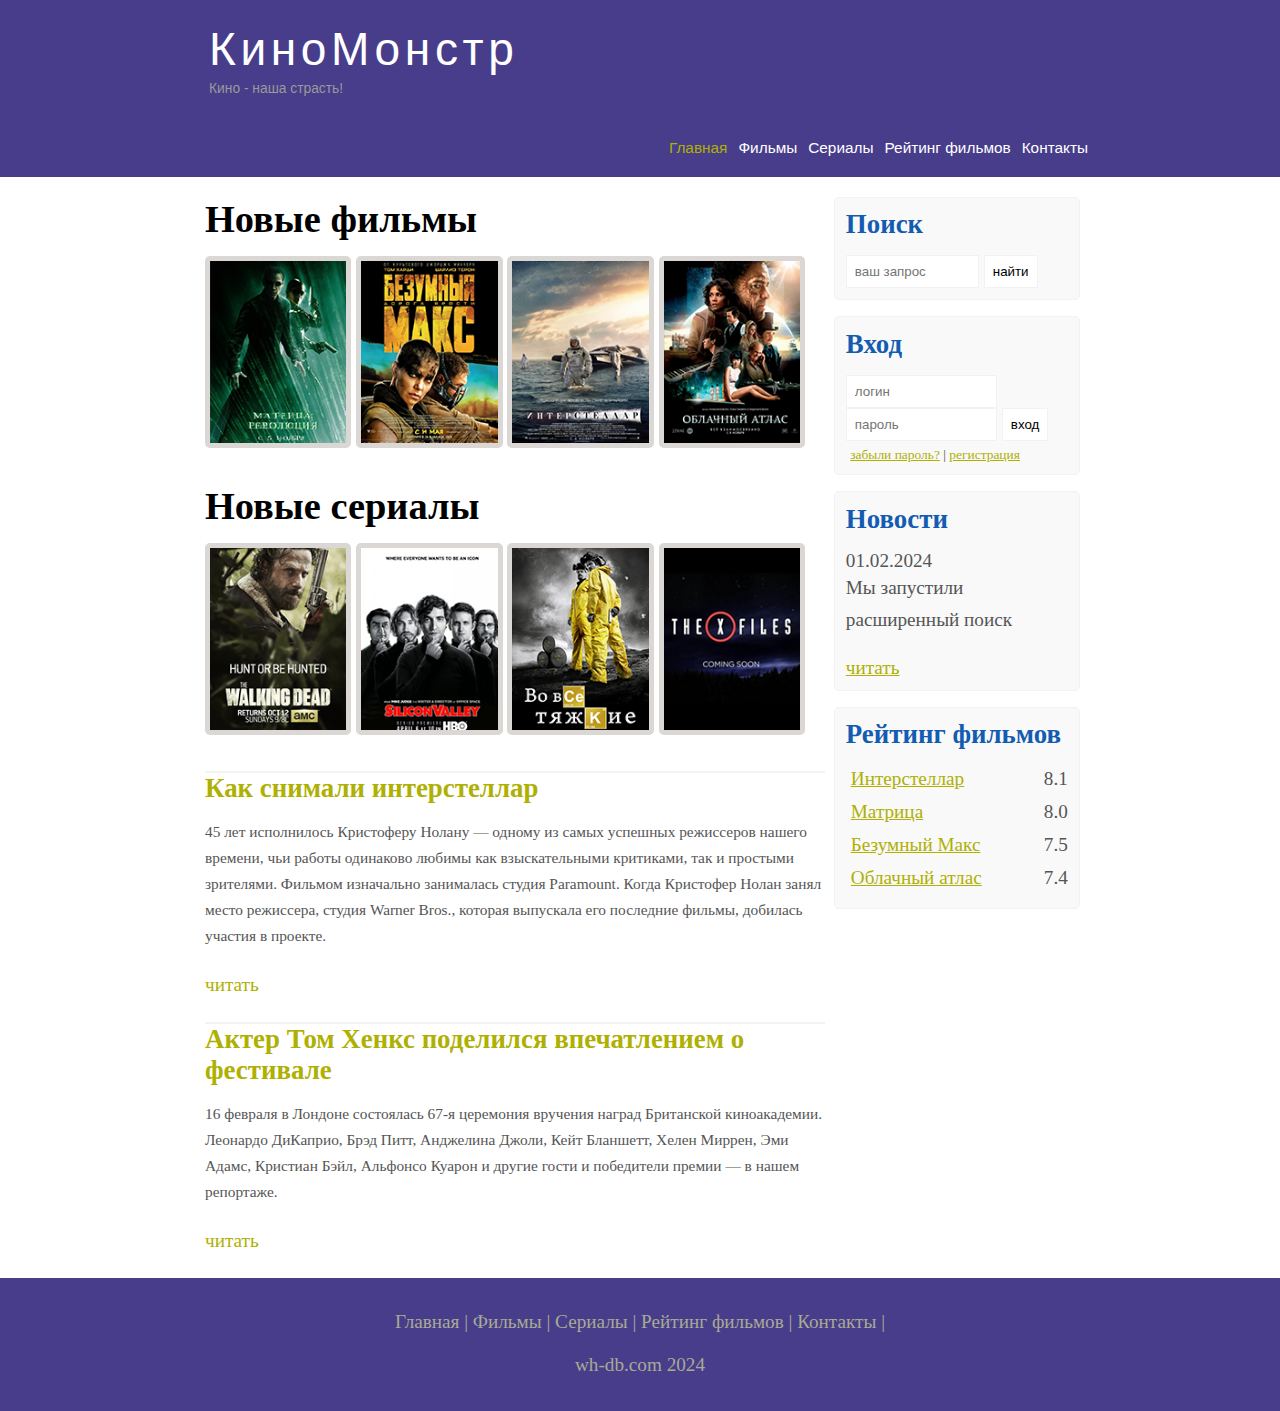
<file: index.html>
<!DOCTYPE html>
<html lang="en">
<head>
	<meta charset="UTF-8">
	<meta name="viewport" content="width=device-width, initial-scale=1.0">
	<title>Document</title>
	<meta name="description" content="Киномонстр - это портал о кино ">
	<meta name="keywords" content="фильмы, фильмы онлайн, hd">
	<link rel="stylesheet"  href="assets/css/style.css">
</head>
<body>
	
	<div class="main">
		
		<div class="header">
			<div class="logo">
				<div class="logo_text">
					<h1><a href="/">КиноМонстр</a></h1>
					<h2>Кино - наша страсть!</h2>
				</div>
			</div>
			
			<div class="menubar">

				<ul class="menu">
					<li class="selected"><a href="#">Главная</a></li>
					<li><a href="films.html">Фильмы</a></li>
					<li><a href="#">Сериалы</a></li>
					<li><a href="rating.html">Рейтинг фильмов</a></li>
					<li><a href="contact.html">Контакты</a></li>
				</ul>

			</div>

		</div>

		<div class="site_content">

			<div class="sidebar_conteiner">
				<div class="sidebar">
					<h2>Поиск</h2>
					<form method="post" action="#" id="search_form">
						<input type="search" name="search_field" placeholder="ваш запрос" />
						<input type="submit" class="btn" value="найти" />
					</form>
				</div>

				<div class="sidebar">
					<h2>Вход</h2>
					<form method="post" action="#" id="login">
						<input type="text" name="login_field" placeholder="логин" />
						<input type="password" name="password_field" placeholder="пароль" />
						<input type="submit" class="btn" value="вход" />
						<div class="lables_passreg_text">
							<span><a href="#">забыли пароль?</a></span> | <span><a href="#">регистрация</a></span>
						</div>
					</form>
				</div>

				<div class="sidebar">
					<h2>Новости</h2>
					<span>01.02.2024</span>
					<p>Мы запустили расширенный поиск</p>
					<a href="#">читать</a>
				</div>
				<div class="sidebar">
					<h2>Рейтинг фильмов</h2>
					<ul>
						<li><a href="show.html">Интерстеллар</a><span class="rating_sidebar">8.1</span></li>
						<li><a href="#">Матрица</a><span class="rating_sidebar">8.0</span></li>
						<li><a href="#">Безумный Макс</a><span class="rating_sidebar">7.5</span></li>
						<li><a href="#">Облачный атлас</a><span class="rating_sidebar">7.4</span></li>
					</ul>
				</div>

			</div>

			<div class="content">
				<h1>Новые фильмы</h1>
				<div class="films_block">
					<a href="#"><img src="assets/img/matrix.png"></a>
					<a href="#"><img src="assets/img/max.png"></a>
					<a href="#"><img src="assets/img/inter.png"></a>
					<a href="#"><img src="assets/img/cloud.png"></a>
				</div>

				<h1>Новые сериалы</h1>
				<div class="films_block">
					<a href="#"><img src="assets/img/dead.png"></a>
					<a href="#"><img src="assets/img/silicon.png"></a>
					<a href="#"><img src="assets/img/breakingbad.png"></a>
					<a href="#"><img src="assets/img/xfiles.png"></a>
				</div>


				<div class="posts">
					
					<hr>
					<h2> <a href="#">Как снимали интерстеллар</a> </h2>
					<div class="posts_content">
						
						<p>
							45 лет исполнилось Кристоферу Нолану — одному из самых успешных режиссеров нашего времени, чьи работы одинаково любимы как взыскательными критиками, так и простыми зрителями. Фильмом изначально занималась студия Paramount. Когда Кристофер Нолан занял место режиссера, студия Warner Bros., которая выпускала его последние фильмы, добилась участия в проекте.

						</p>


					</div>

					<p><a href="#">читать</a></p>

					<hr>
					<h2> <a href="#">Актер Том Хенкс поделился впечатлением о фестивале</a> </h2>
					<div class="posts_content">

					<p>
							16 февраля в Лондоне состоялась 67-я церемония вручения наград Британской киноакадемии. Леонардо ДиКаприо, Брэд Питт, Анджелина Джоли, Кейт Бланшетт, Хелен Миррен, Эми Адамс, Кристиан Бэйл, Альфонсо Куарон и другие гости и победители премии — в нашем репортаже.

						</p>

					</div>
					<p><a href="#">читать</a></p>




				</div>

			</div>

		</div>

	<div class="footer">
		<p>
			<a href="index.html">Главная</a> | 
			<a href="films.html">Фильмы</a> | 
			<a href="#">Сериалы</a> | 
			<a href="rating.html">Рейтинг фильмов</a> | 
			<a href="contact.html">Контакты</a> | 
		</p>
		<p>wh-db.com 2024</p>
	</div>
	</div>

</body>
</html>
</file>
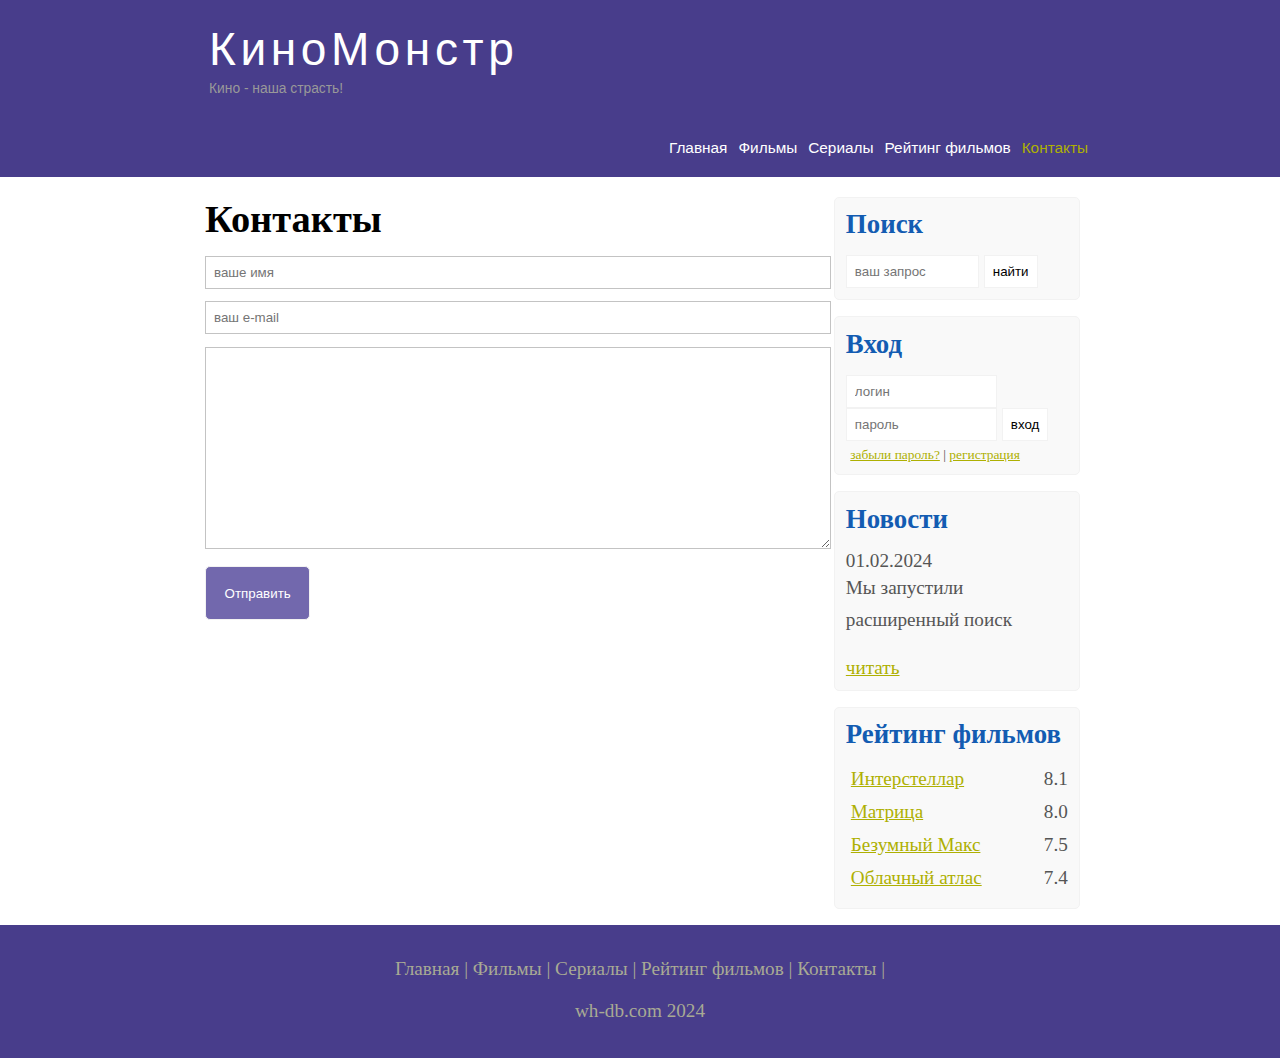
<file: contact.html>
<!DOCTYPE html>
<html lang="en">
<head>
	<meta charset="UTF-8">
	<meta name="viewport" content="width=device-width, initial-scale=1.0">
	<title>Document</title>
	<meta name="description" content="Киномонстр - это портал о кино ">
	<meta name="keywords" content="фильмы, фильмы онлайн, hd">
	<link rel="stylesheet"  href="assets/css/style.css">
</head>
<body>
	
	<div class="main">
		
		<div class="header">
			<div class="logo">
				<div class="logo_text">
					<h1><a href="/">КиноМонстр</a></h1>
					<h2>Кино - наша страсть!</h2>
				</div>
			</div>
			
			<div class="menubar">

				<ul class="menu">
					<li><a href="index.html">Главная</a></li>
					<li><a href="films.html">Фильмы</a></li>
					<li><a href="#">Сериалы</a></li>
					<li><a href="rating.html">Рейтинг фильмов</a></li>
					<li class="selected"><a href="contact.html">Контакты</a></li>
				</ul>

			</div>

		</div>

		<div class="site_content">

			<div class="sidebar_conteiner">
				<div class="sidebar">
					<h2>Поиск</h2>
					<form method="post" action="#" id="search_form">
						<input type="search" name="search_field" placeholder="ваш запрос" />
						<input type="submit" class="btn" value="найти" />
					</form>
				</div>

				<div class="sidebar">
					<h2>Вход</h2>
					<form method="post" action="#" id="login">
						<input type="text" name="login_field" placeholder="логин" />
						<input type="password" name="password_field" placeholder="пароль" />
						<input type="submit" class="btn" value="вход" />
						<div class="lables_passreg_text">
							<span><a href="#">забыли пароль?</a></span> | <span><a href="#">регистрация</a></span>
						</div>
					</form>
				</div>

				<div class="sidebar">
					<h2>Новости</h2>
					<span>01.02.2024</span>
					<p>Мы запустили расширенный поиск</p>
					<a href="#">читать</a>
				</div>
				<div class="sidebar">
					<h2>Рейтинг фильмов</h2>
					<ul>
						<li><a href="show.html">Интерстеллар</a><span class="rating_sidebar">8.1</span></li>
						<li><a href="#">Матрица</a><span class="rating_sidebar">8.0</span></li>
						<li><a href="#">Безумный Макс</a><span class="rating_sidebar">7.5</span></li>
						<li><a href="#">Облачный атлас</a><span class="rating_sidebar">7.4</span></li>
					</ul>
				</div>

			</div>

			<div class="content">
				<h1>Контакты</h1>
				<div class="send">
					<form method="post" action="#" id="review">
						<input type="text" name="review_name" placeholder="ваше имя">
						<input type="text" name="review_name" placeholder="ваш e-mail">
							<textarea name="review_text"></textarea>
							<input type="submit" class="btn" value="Отправить">
					</form>

				</div>


			</div>

		</div>

	<div class="footer">
		<p>
			<a href="index.html">Главная</a> | 
			<a href="films.html">Фильмы</a> | 
			<a href="#">Сериалы</a> | 
			<a href="rating.html">Рейтинг фильмов</a> | 
			<a href="contact.html">Контакты</a> | 
		</p>
		<p>wh-db.com 2024</p>
	</div>
	</div>

</body>
</html>
</file>
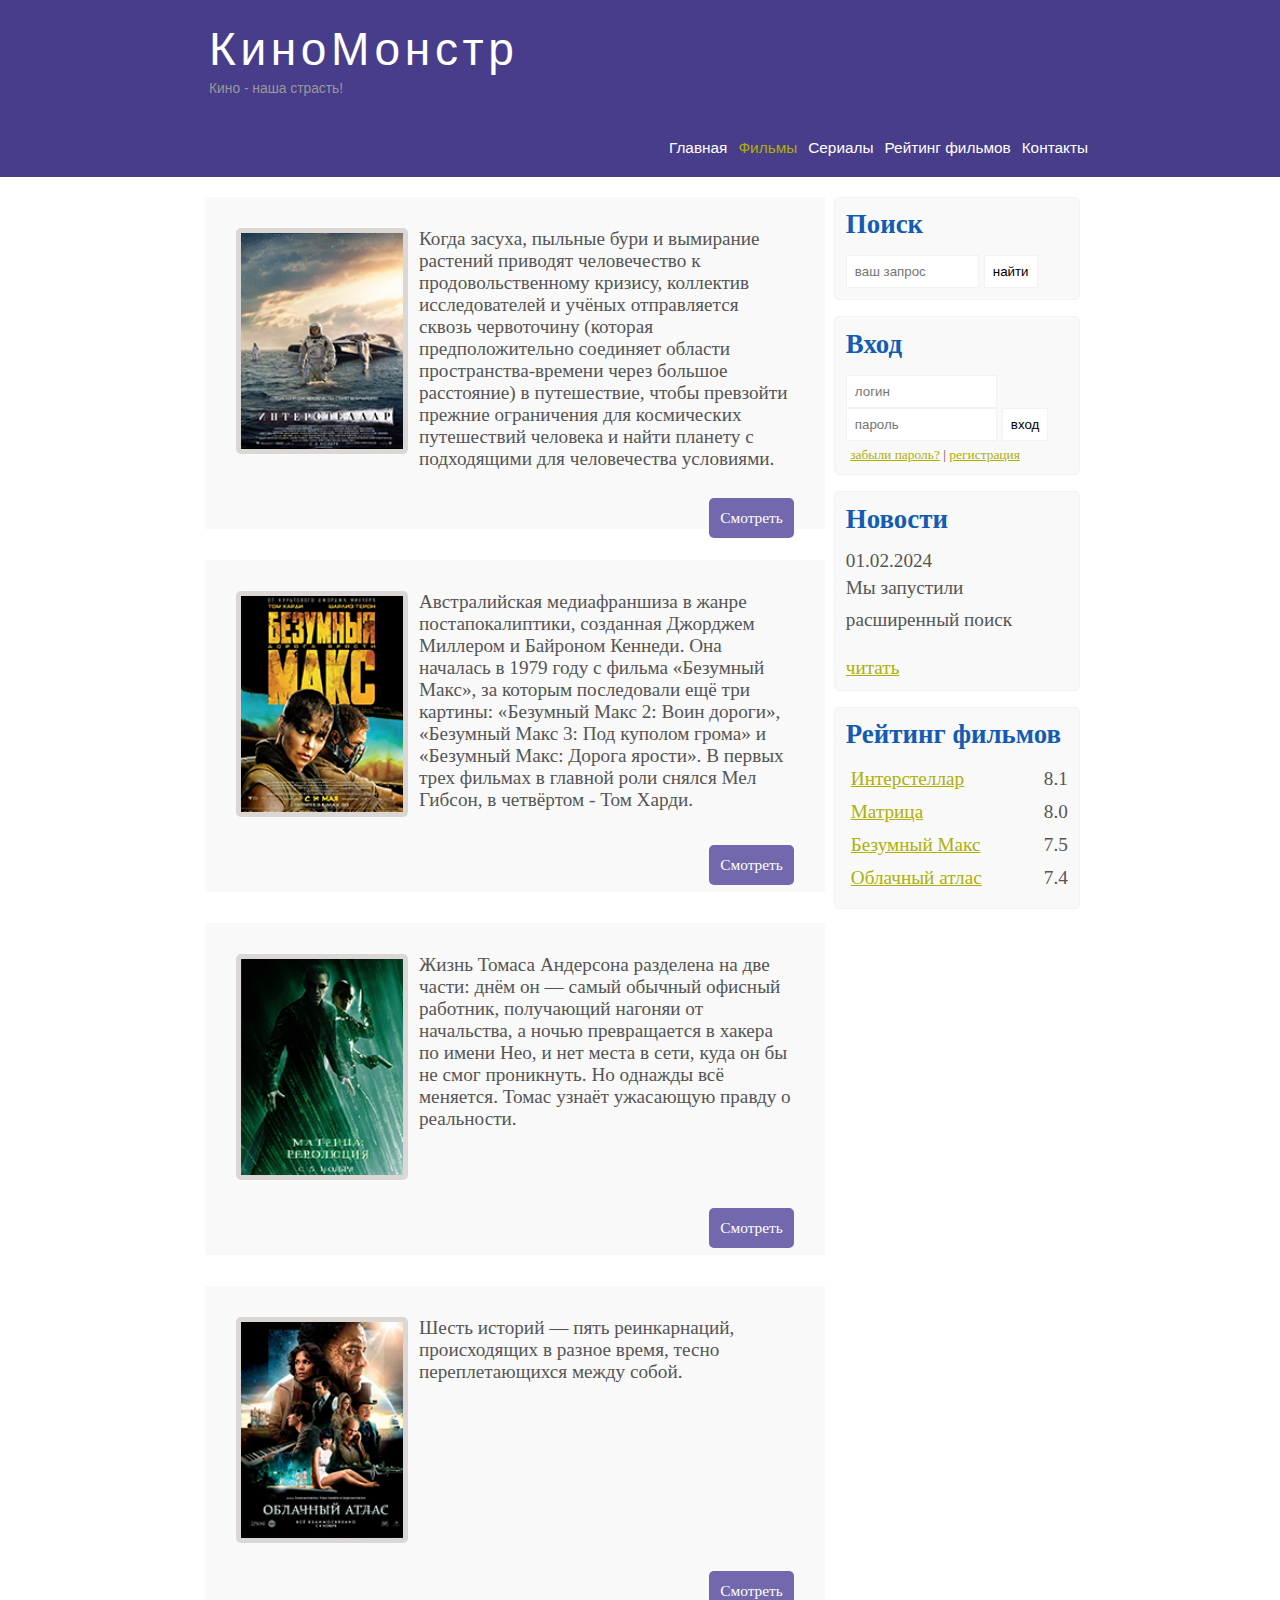
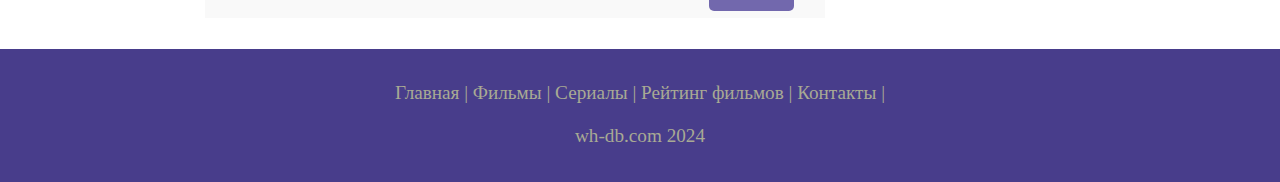
<file: films.html>
<!DOCTYPE html>
<html lang="en">
<head>
	<meta charset="UTF-8">
	<meta name="viewport" content="width=device-width, initial-scale=1.0">
	<title>Document</title>
	<meta name="description" content="Киномонстр - это портал о кино ">
	<meta name="keywords" content="фильмы, фильмы онлайн, hd">
	<link rel="stylesheet"  href="assets/css/style.css">
</head>
<body>
	
	<div class="main">
		
		<div class="header">
			<div class="logo">
				<div class="logo_text">
					<h1><a href="/">КиноМонстр</a></h1>
					<h2>Кино - наша страсть!</h2>
				</div>
			</div>
			
			<div class="menubar">

				<ul class="menu">
					<li><a href="index.html">Главная</a></li>
					<li class="selected"><a href="#">Фильмы</a></li>
					<li><a href="#">Сериалы</a></li>
					<li><a href="rating.html">Рейтинг фильмов</a></li>
					<li><a href="contact.html">Контакты</a></li>
				</ul>

			</div>

		</div>

		<div class="site_content">

			<div class="sidebar_conteiner">
				<div class="sidebar">
					<h2>Поиск</h2>
					<form method="post" action="#" id="search_form">
						<input type="search" name="search_field" placeholder="ваш запрос" />
						<input type="submit" class="btn" value="найти" />
					</form>
				</div>

				<div class="sidebar">
					<h2>Вход</h2>
					<form method="post" action="#" id="login">
						<input type="text" name="login_field" placeholder="логин" />
						<input type="password" name="password_field" placeholder="пароль" />
						<input type="submit" class="btn" value="вход" />
						<div class="lables_passreg_text">
							<span><a href="#">забыли пароль?</a></span> | <span><a href="#">регистрация</a></span>
						</div>
					</form>
				</div>

				<div class="sidebar">
					<h2>Новости</h2>
					<span>01.02.2024</span>
					<p>Мы запустили расширенный поиск</p>
					<a href="#">читать</a>
				</div>
				<div class="sidebar">
					<h2>Рейтинг фильмов</h2>
					<ul>
						<li><a href="show.html">Интерстеллар</a><span class="rating_sidebar">8.1</span></li>
						<li><a href="#">Матрица</a><span class="rating_sidebar">8.0</span></li>
						<li><a href="#">Безумный Макс</a><span class="rating_sidebar">7.5</span></li>
						<li><a href="#">Облачный атлас</a><span class="rating_sidebar">7.4</span></li>
					</ul>
				</div>

			</div>

			<div class="content">
				
				<div class="info_film">
					<img src="assets/img/inter.png">
					Когда засуха, пыльные бури и вымирание растений приводят человечество к продовольственному кризису, коллектив исследователей и учёных отправляется сквозь червоточину (которая предположительно соединяет области пространства-времени через большое расстояние) в путешествие, чтобы превзойти прежние ограничения для космических путешествий человека и найти планету с подходящими для человечества условиями.
					<div class="button"><a href="show.html">Смотреть</a></div>
				</div>

				<div class="info_film">
					<img src="assets/img/max.png">
					Австралийская медиафраншиза в жанре постапокалиптики, созданная Джорджем Миллером и Байроном Кеннеди. Она началась в 1979 году с фильма «Безумный Макс», за которым последовали ещё три картины: «Безумный Макс 2: Воин дороги», «Безумный Макс 3: Под куполом грома» и «Безумный Макс: Дорога ярости». В первых трех фильмах в главной роли снялся Мел Гибсон, в четвёртом - Том Харди.
					<div class="button"><a href="#">Смотреть</a></div>
				</div>
				<div class="info_film">
					<img src="assets/img/matrix.png">
					Жизнь Томаса Андерсона разделена на две части: днём он — самый обычный офисный работник, получающий нагоняи от начальства, а ночью превращается в хакера по имени Нео, и нет места в сети, куда он бы не смог проникнуть. Но однажды всё меняется. Томас узнаёт ужасающую правду о реальности.
					<div class="button"><a href="#">Смотреть</a></div>
				</div>
				<div class="info_film">
					<img src="assets/img/cloud.png">
					Шесть историй — пять реинкарнаций, происходящих в разное время, тесно переплетающихся между собой.
					<div class="button"><a href="#">Смотреть</a></div>
				</div>

			</div>

		</div>

	<div class="footer">
		<p>
			<a href="index.html">Главная</a> | 
			<a href="films.html">Фильмы</a> | 
			<a href="#">Сериалы</a> | 
			<a href="rating.html">Рейтинг фильмов</a> | 
			<a href="contact.html">Контакты</a> | 
		</p>
		<p>wh-db.com 2024</p>
	</div>
	</div>

</body>
</html>
</file>
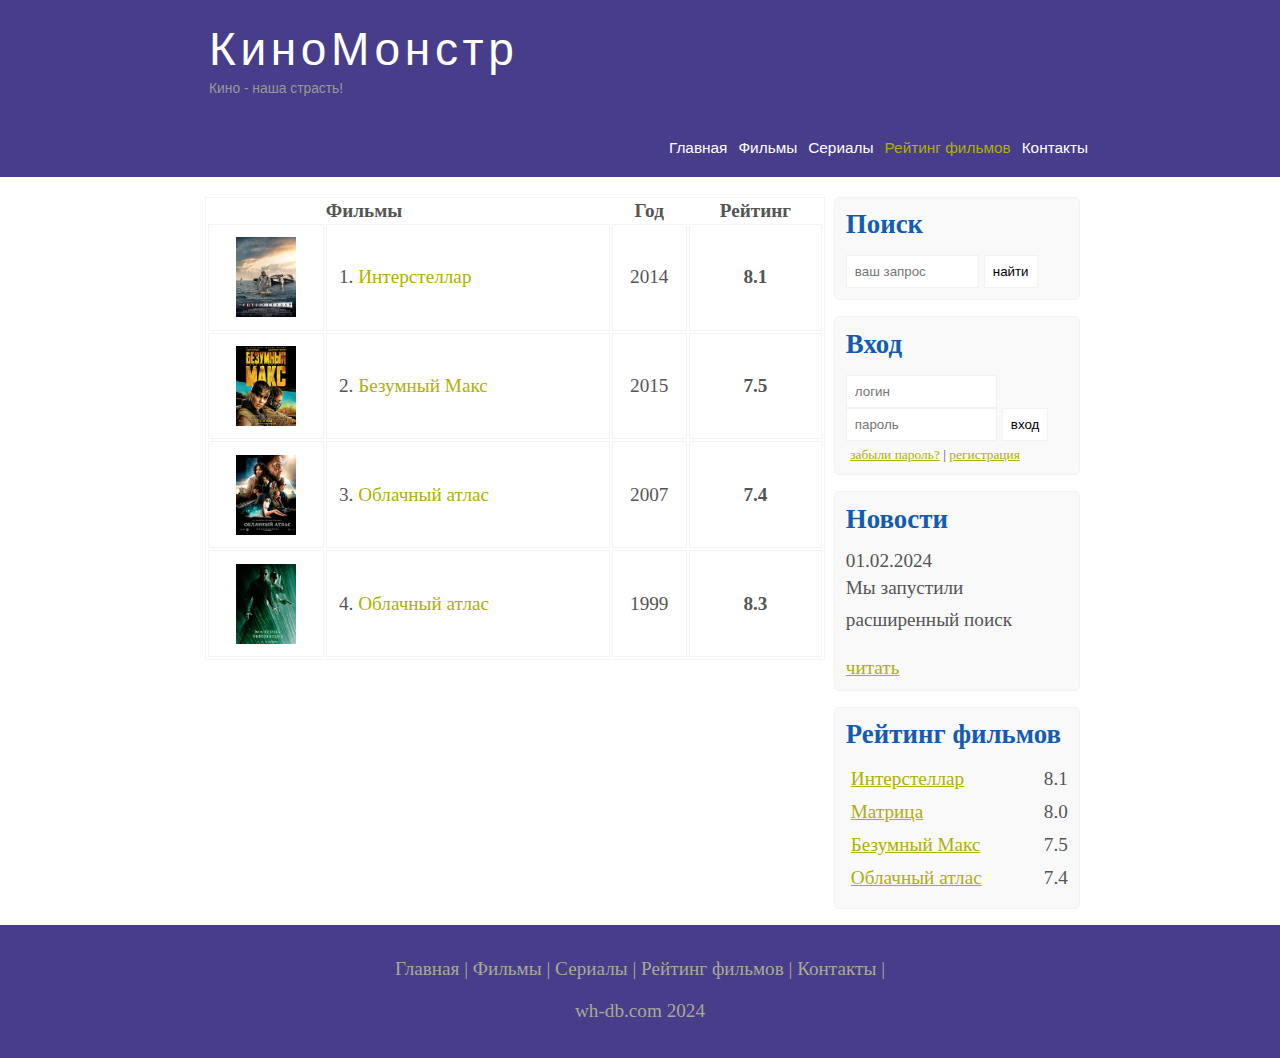
<file: rating.html>
<!DOCTYPE html>
<html lang="en">
<head>
	<meta charset="UTF-8">
	<meta name="viewport" content="width=device-width, initial-scole=1.0">
	<title>Document</title>
	<meta name="description" content="Киномонстр - это портал о кино ">
	<meta name="keywords" content="фильмы, фильмы онлайн, hd">
	<link rel="stylesheet"  href="assets/css/style.css">
</head>
<body>
	
	<div class="main">
		
		<div class="header">
			<div class="logo">
				<div class="logo_text">
					<h1><a href="/">КиноМонстр</a></h1>
					<h2>Кино - наша страсть!</h2>
				</div>
			</div>
			
			<div class="menubar">

				<ul class="menu">
					<li><a href="index.html">Главная</a></li>
					<li><a href="films.html">Фильмы</a></li>
					<li><a href="#">Сериалы</a></li>
					<li class="selected"><a href="#">Рейтинг фильмов</a></li>
					<li><a href="contact.html">Контакты</a></li>
				</ul>

			</div>

		</div>

		<div class="site_content">

			<div class="sidebar_conteiner">
				<div class="sidebar">
					<h2>Поиск</h2>
					<form method="post" action="#" id="search_form">
						<input type="search" name="search_field" placeholder="ваш запрос" />
						<input type="submit" class="btn" value="найти" />
					</form>
				</div>

				<div class="sidebar">
					<h2>Вход</h2>
					<form method="post" action="#" id="login">
						<input type="text" name="login_field" placeholder="логин" />
						<input type="password" name="password_field" placeholder="пароль" />
						<input type="submit" class="btn" value="вход" />
						<div class="lables_passreg_text">
							<span><a href="#">забыли пароль?</a></span> | <span><a href="#">регистрация</a></span>
						</div>
					</form>
				</div>

				<div class="sidebar">
					<h2>Новости</h2>
					<span>01.02.2024</span>
					<p>Мы запустили расширенный поиск</p>
					<a href="#">читать</a>
				</div>
				<div class="sidebar">
					<h2>Рейтинг фильмов</h2>
					<ul>
						<li><a href="#">Интерстеллар</a><span class="rating_sidebar">8.1</span></li>
						<li><a href="#">Матрица</a><span class="rating_sidebar">8.0</span></li>
						<li><a href="#">Безумный Макс</a><span class="rating_sidebar">7.5</span></li>
						<li><a href="#">Облачный атлас</a><span class="rating_sidebar">7.4</span></li>
					</ul>
				</div>

			</div>

			<div class="content">
				
				<table>

					<tr>
						<th></th>
						<th>Фильмы</th>
						<th class="center">Год</th>
						<th class="center">Рейтинг</th>
					</tr>
					<tr>
						<td class="center"><img src="assets/img/inter.png"></td>
						<td>1. <a href="show.html">Интерстеллар</a></td>
						<td class="center">2014</td>
						<td class="center rating">8.1</td>
					</tr>
					<tr>
						<td class="center"><img src="assets/img/max.png"></td>
						<td>2. <a href="show.html">Безумный Макс</a></td>
						<td class="center">2015</td>
						<td class="center rating">7.5</td>
					</tr>
					<tr>
						<td class="center"><img src="assets/img/cloud.png"></td>
						<td>3. <a href="show.html">Облачный атлас</a></td>
						<td class="center">2007</td>
						<td class="center rating">7.4</td>
					</tr>
					<tr>
						<td class="center"><img src="assets/img/matrix.png"></td>
						<td>4. <a href="show.html">Облачный атлас</a></td>
						<td class="center">1999</td>
						<td class="center rating">8.3</td>
					</tr>

				</table>


			</div>

		</div>

	<div class="footer">
		<p>
			<a href="index.html">Главная</a> | 
			<a href="films.html">Фильмы</a> | 
			<a href="#">Сериалы</a> | 
			<a href="rating.html">Рейтинг фильмов</a> | 
			<a href="contact.html">Контакты</a> | 
		</p>
		<p>wh-db.com 2024</p>
	</div>
	</div>

</body>
</html>
</file>
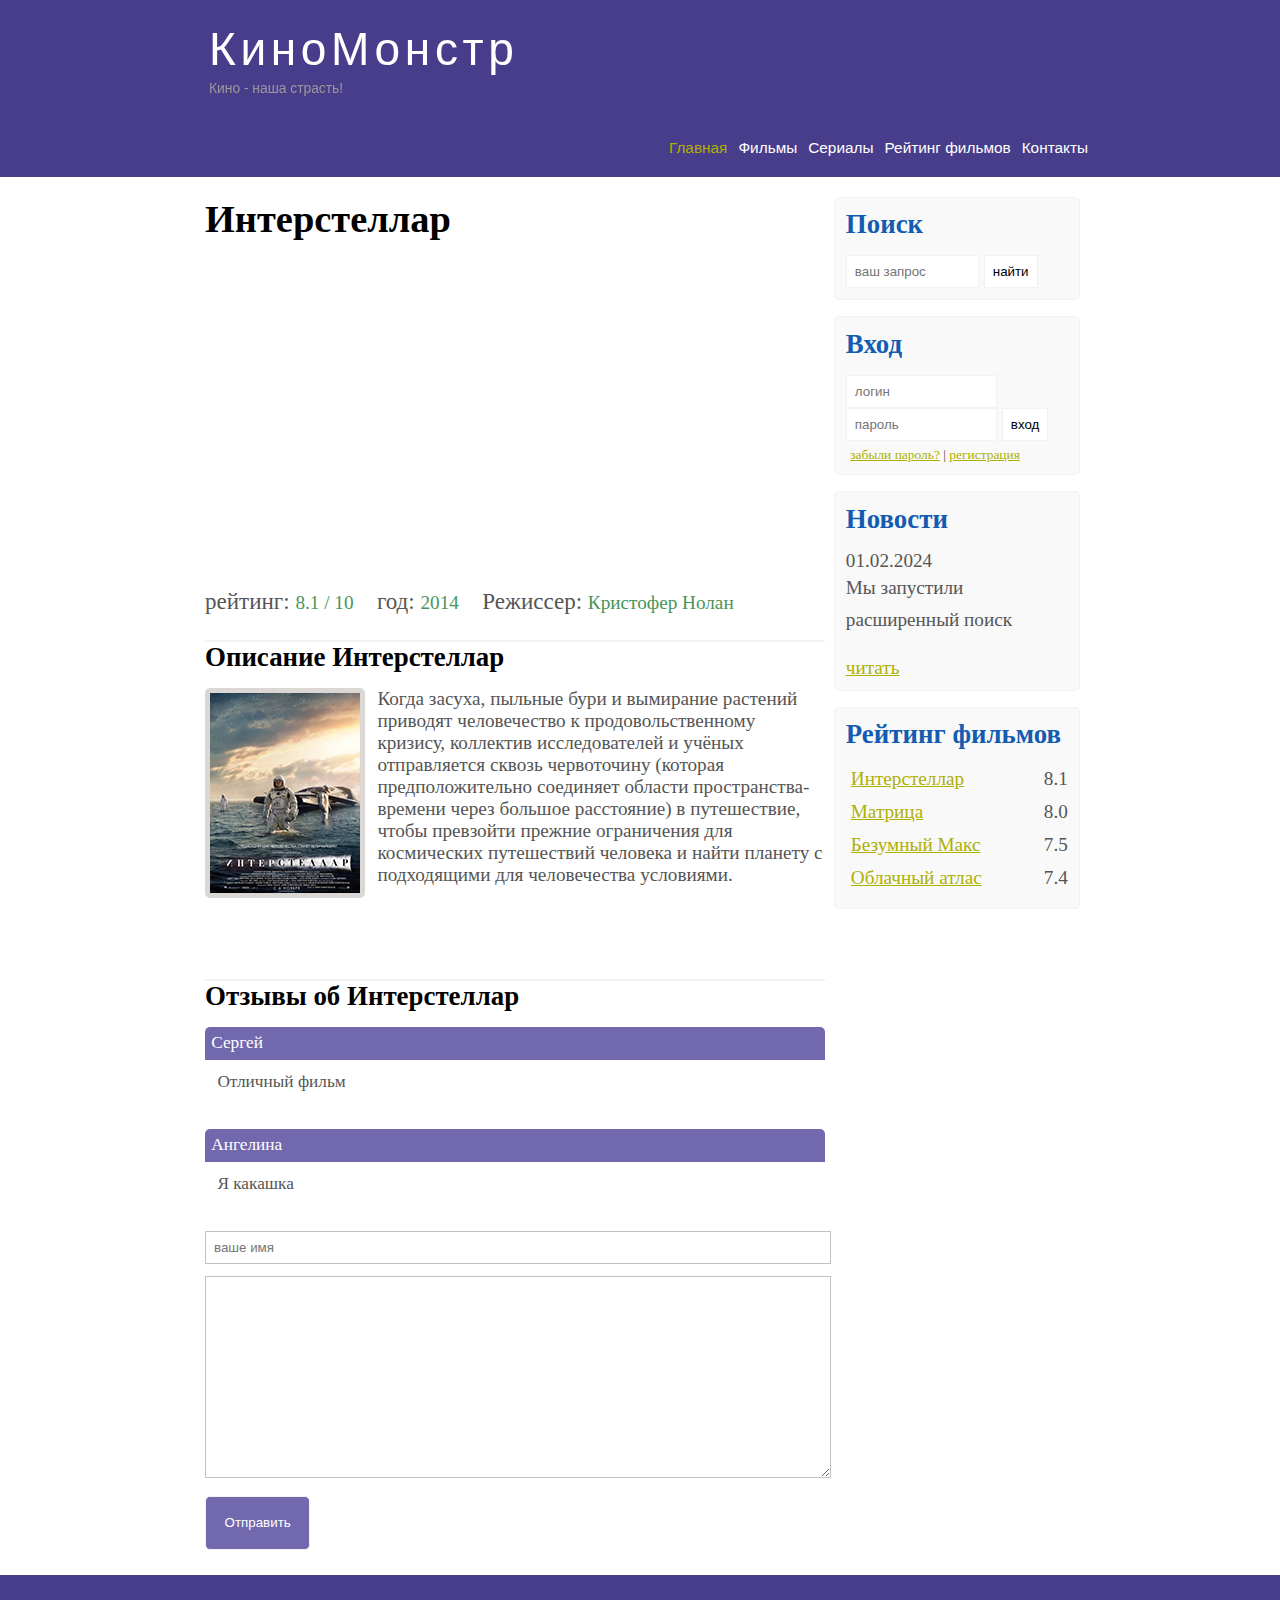
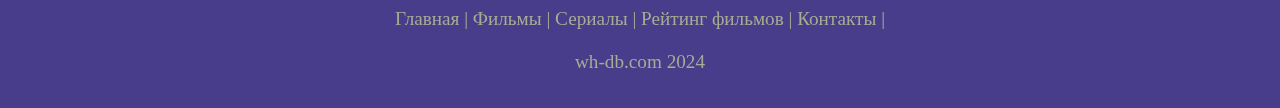
<file: show.html>
<!DOCTYPE html>
<html lang="en">
<head>
	<meta charset="UTF-8">
	<meta name="viewport" content="width=device-width, initial-scale=1.0">
	<title>Document</title>
	<meta name="description" content="Киномонстр - это портал о кино ">
	<meta name="keywords" content="фильмы, фильмы онлайн, hd">
	<link rel="stylesheet"  href="assets/css/style.css">
</head>
<body>
	
	<div class="main">
		
		<div class="header">
			<div class="logo">
				<div class="logo_text">
					<h1><a href="/">КиноМонстр</a></h1>
					<h2>Кино - наша страсть!</h2>
				</div>
			</div>
			
			<div class="menubar">

				<ul class="menu">
					<li class="selected"><a href="index.html">Главная</a></li>
					<li><a href="films.html">Фильмы</a></li>
					<li><a href="#">Сериалы</a></li>
					<li><a href="rating.html">Рейтинг фильмов</a></li>
					<li><a href="contact.html">Контакты</a></li>
				</ul>

			</div>

		</div>

		<div class="site_content">

			<div class="sidebar_conteiner">
				<div class="sidebar">
					<h2>Поиск</h2>
					<form method="post" action="#" id="search_form">
						<input type="search" name="search_field" placeholder="ваш запрос" />
						<input type="submit" class="btn" value="найти" />
					</form>
				</div>

				<div class="sidebar">
					<h2>Вход</h2>
					<form method="post" action="#" id="login">
						<input type="text" name="login_field" placeholder="логин" />
						<input type="password" name="password_field" placeholder="пароль" />
						<input type="submit" class="btn" value="вход" />
						<div class="lables_passreg_text">
							<span><a href="#">забыли пароль?</a></span> | <span><a href="#">регистрация</a></span>
						</div>
					</form>
				</div>

				<div class="sidebar">
					<h2>Новости</h2>
					<span>01.02.2024</span>
					<p>Мы запустили расширенный поиск</p>
					<a href="#">читать</a>
				</div>
				<div class="sidebar">
					<h2>Рейтинг фильмов</h2>
					<ul>
						<li><a href="#">Интерстеллар</a><span class="rating_sidebar">8.1</span></li>
						<li><a href="#">Матрица</a><span class="rating_sidebar">8.0</span></li>
						<li><a href="#">Безумный Макс</a><span class="rating_sidebar">7.5</span></li>
						<li><a href="#">Облачный атлас</a><span class="rating_sidebar">7.4</span></li>
					</ul>
				</div>

			</div>

			<div class="content">
				<h1>Интерстеллар</h1>
				<iframe width="560" height="315" src="https://www.youtube.com/embed/xHGRCBV46ik?si=LW43d9V5-DJ7lL9b" title="YouTube video player" frameborder="0" allow="accelerometer; autoplay; clipboard-write; encrypted-media; gyroscope; picture-in-picture; web-share" allowfullscreen></iframe>


				<div class="info_film_page">
					<span class="label">рейтинг: </span><span class="value">8.1 / 10</span>
					<span class="label">год: </span><span class="value">2014</span>
					<span class="label">Режиссер: </span><span class="value">Кристофер Нолан</span>
				</div>

				<hr>

				<h2>Описание Интерстеллар</h2>
				<div class="description_film">
					<img src="assets/img/inter.png">
					Когда засуха, пыльные бури и вымирание растений приводят человечество к продовольственному кризису, коллектив исследователей и учёных отправляется сквозь червоточину (которая предположительно соединяет области пространства-времени через большое расстояние) в путешествие, чтобы превзойти прежние ограничения для космических путешествий человека и найти планету с подходящими для человечества условиями.
				</div>

				<hr>
				<h2>Отзывы об Интерстеллар</h2>

				<div class="reviews">
					<div class="review_name">
						Сергей
					</div>
					<div class="review_text">
						Отличный фильм
					</div>
				</div>

				<div class="reviews">
					<div class="review_name">
						Ангелина
					</div>
					<div class="review_text">
						Я какашка
					</div>
				</div>

				<div class="send">
					<form method="post" action="#" id="review">
						<input type="text" name="review_name" placeholder="ваше имя">
						<textarea name="review_text"></textarea>
						<input type="submit" value="Отправить">
						

					</form>
					

				</div>


			</div>

		</div>

	<div class="footer">
		<p>
			<a href="index.html">Главная</a> | 
			<a href="films.html">Фильмы</a> | 
			<a href="#">Сериалы</a> | 
			<a href="rating.html">Рейтинг фильмов</a> | 
			<a href="contact.html">Контакты</a> | 
		</p>
		<p>wh-db.com 2024</p>
	</div>
	</div>

</body>
</html>
</file>
<file: assets/css/style.css>
*{
	margin: 0;
	padding: 0;
}

body{
	font-size: 1.2em;
	background-color: #fff;
	color: #555;
}

p{
	padding: 0 0 20px 0;
	line-height: 1.7em;
}

input[type="text"],input[type="password"], input[type="search"]{
	color: #5d5d5d;
	width: 60%;
	padding: 8px;
}

input, textarea{
	outline: none;
	border: none;
	border: solid 1px #f2f2f2;
}

h1, h2{
	font: normal 177% 'century gothic' arial;
	margin: 0 0 15px 0;
	padding: 15 px 0 5 px 0;
	color: #000;
}

h2{
	font-size: 140%;
}

a,a:hover{
	outline: none;
	text-decoration: :underline;
	color: #aeb002;
}

ul{
	margin: 2px 0 22px 17px;
}

ul li {
	margin: 0 0 6px 0;
	padding: 0 0 4px 5px;
	line-height: 1.5em;
}

.header{
	background-color: darkslateblue;
	height: 177px;
	font-size: 0.8em;
	margin-left: 0px;
	margin-right: 0px;
	min-width: 900px;
}

.main, .logo, .menubar, .site_content, .footer {
	margin-left: auto;
	margin-right: auto;
}

.logo{
	width: 880px;
	padding-bottom: 40px;
}

.logo h1, .logo h2{
	font: normal 300% 'century gothic', arial, sans-serif;
	margin: 0 0 0 9px;
}

.logo_text h1, .logo_text h1 a, .logo_text h1 a:hover {
	padding: 22px 0 0 0;
	color: #fff;
	letter-spacing: 0.1em;
	text-decoration: none;
}

.logo_text h2{
	font-size: 0.9em;
	padding: 4px 0 0 0;
	color: #999;
}

.menubar{
	width: 900px;
	height: 46px;
}

ul.menu{
	float: right;
}

ul.menu li{
	float: left;
	padding: 0 0 0 9px;
	list-style: none;
	margin: 1px 2px 0 0;
}

ul.menu li a {
	font: normal 100% 'trebuchet ms', sans-serif;
	display: block;
	height: 20 px;
	padding: 6px 35px 5 px 28px;
	color: #fff;
	text-decoration: none;
}

ul.menu li.selected a {
	color: #aeb002;
}
ul.menu li a:hover {
	color: #e4ec04;
}

hr{
	border:solid 1px #f3f3f3;
}

.site_content{
	width: 880px;
	overflow: hidden;
	margin: 20px auto 0 auto;
	background-color: white;
}

.sidebar_conteiner{
	float: right;
	width: 224px;
}

.sidebar{
	float: right;
	width: 222px;
	padding: 5%;
	margin: 0 0 16px 0;
	border: solid 1px #f2f2f2;
	border-radius: 5px;
	background-color: #f9f9f9;
}

.btn{
	padding: 8px;
	background-color: white;
	cursor: pointer;
}

.sidebar h2 {
	color: #135cb2;
}

.lables_passreg_text{
	font-size: 0.7em;
	margin-top: 3%;
	margin-left: 2%;
}
.sidebar ul {
	margin: 0;

}

.sidebar ul li {
	list-style-type: none;
	margin:0 0 0 0;
}

.rating_sidebar{
	float: right;

}

.content{
	text-align: left;
	width: 620px;
	padding: 0 0 0 5px;
	float: left;
}

.content a {
	text-decoration: none;
}

.films_block{
	margin-bottom: 5%;
}

.films_block img{
	border-radius: 5px;
	border: solid 5px #dad7d5;
	width: 22%;
}

.posts_content{
	font-size: 0.8em;
}

.info_film_page{
	margin-top: 2%;
	margin-bottom: 4%;
}

.info_film_page .label{
	font-size: 1.2em;
}

.info_film_page .value{
	font-size: 1em;
	color: #49945a;
	margin-right: 3%;
}

.description_film{
	margin-bottom: 15%;
}

.description_film img{
	float: left;
	margin-right: 2%;
	border-radius: 5px;
	border: solid 5px #dad7d5;
}

.reviews{
	margin-bottom: 4%;
	font-size: 0.9em;
}

.reviews .review_name{
	background-color: #7268ad;
	color: white;
	padding: 1%;
	border-top-left-radius: 5px;
	border-top-right-radius: 5px;
}

.reviews .review_text{
	padding-top:2% ;
	padding-bottom: 2%;
	padding-left: 2%;
}

.send{
	margin-bottom: 4%;
}

.send input[type="text"], textarea{
	border: solid 1px #c3c3c3;
	margin-bottom: 2%;
}

.send input[type="text"]{
	width: 98%;
}

.send textarea{
	width:624px;
	height:200px;
}

.send input[type="submit"]{
	background-color: #7268ad;
	padding: 3%;
	color: white;
	border-radius: 5px;
}

.info_film{
	margin-bottom: 5%;
	background-color: #f9f9f9;
	padding: 5%;
	height: 270px;
}

.info_film img{
	float: left;
	margin-right: 2%;
	border-radius: 5px;
	border: solid 5px #dad7d5;
	width: 29%;
}

.button{
	background-color: #7268ad;
	padding: 2%;
	color: white;
	border-radius: 5px;
	float: right;
	margin-top: 5%;
	clear: both;
	font-size: 0.8em;
}

.button a {
	color: white;
}


table{
	width: 100%;
	border: solid 1px #f4f4f4;
}

td{
	padding: 2%;
	border: solid 1px #f4f4f4;
}

td img{
	width: 60px;
	vertical-align: middle;
}

.center{
	text-align: center;
}

.rating{
	font-weight: bold;
}

.footer{
	width: 100%;
	height: 100px;
	padding: 28px 0 5px 0;
	text-align: center;
	background-color: darkslateblue;
	color: #a8aa94;
	margin-left: 0px;
	margin-right: 0px;
	min-width: 900px;
}

.footer a {
	color: #a8aa94;
	text-decoration: none;
}

.footer a:hover{
	color:#fff;
	text-decoration: none;
}

.footer p {
	padding: 0 0 10px 0;
}


/* CSS Mobile */

@media only screen
and (min-device-width:390px)
and (max-device-width:844px){

	.header{
		background-color: #257965;
		min-width: 100%;
		height: 20%;
		text-align: center;
	}
	.logo{
		width: 100%;
	}
	.site_content{
		width: 100%;
	}
	.menubar{
		width: 100%;
		height: 100%;
	}

	.content{
		width: 100%;
		text-align: center;
	}


	.site_content{
		width: 100%;
		text-align: center;
	}
	.sidebar_conteiner{
		display: none;
	}
	.footer{
		display: none;
	}
	ul.menu{
		float: none;
	}
	ul.menu li{
		margin: 0;
		padding: 0;
		float: none;
	}
	.logo h1 {
		font:normal 235% 'century gothic', arial, sans-serif;
	}
	.logo h2 {
		font:normal 100% 'century gothic', arial, sans-serif;
		color: white;
	}
	.content h1, h2{
		font:normal 110% 'century gothic', arial;
	}
	.films_block img{
		width: 43%;
	}

	.posts_content p {
		line-height: 1.5em;
		padding: 3%;
		text-align: left;
	}
	.posts p {
		font-size: 120%;
	}

	/* films page */
	.info_film{
		float: none;
		height: 100%;
	}

	.info_film img{
		width: 90%;
		margin-bottom: 5%;
	}

	.button{
		float: none;
	}

	/* rating page */
	table{
		display: block;
	}
	th{
		font-size: 75%;
	}
	td{
		padding: 0;
		margin: 0;
		font-size: 95%;
		text-align: left;
	}

	/* show page */
	iframe{
		width: 88%;
		height: 100%;
	}
	.description_film{
		width: 90%;
		text-align: left;
		margin-left: 2%;
	}
	.description_film img{
		float: none;
		width: 73%;
		display: block;
		padding: 0;
		margin: 0;
		margin-left: 11%;
		margin-bottom: 7%;
	}
	/*review page*/
	.reviews{
		text-align: left;
		width: 96%;
	}
	.send input[type="text"]{
		width: 80%;
	}
	.send textarea{
		width: 85%;
	}

}
</file>
